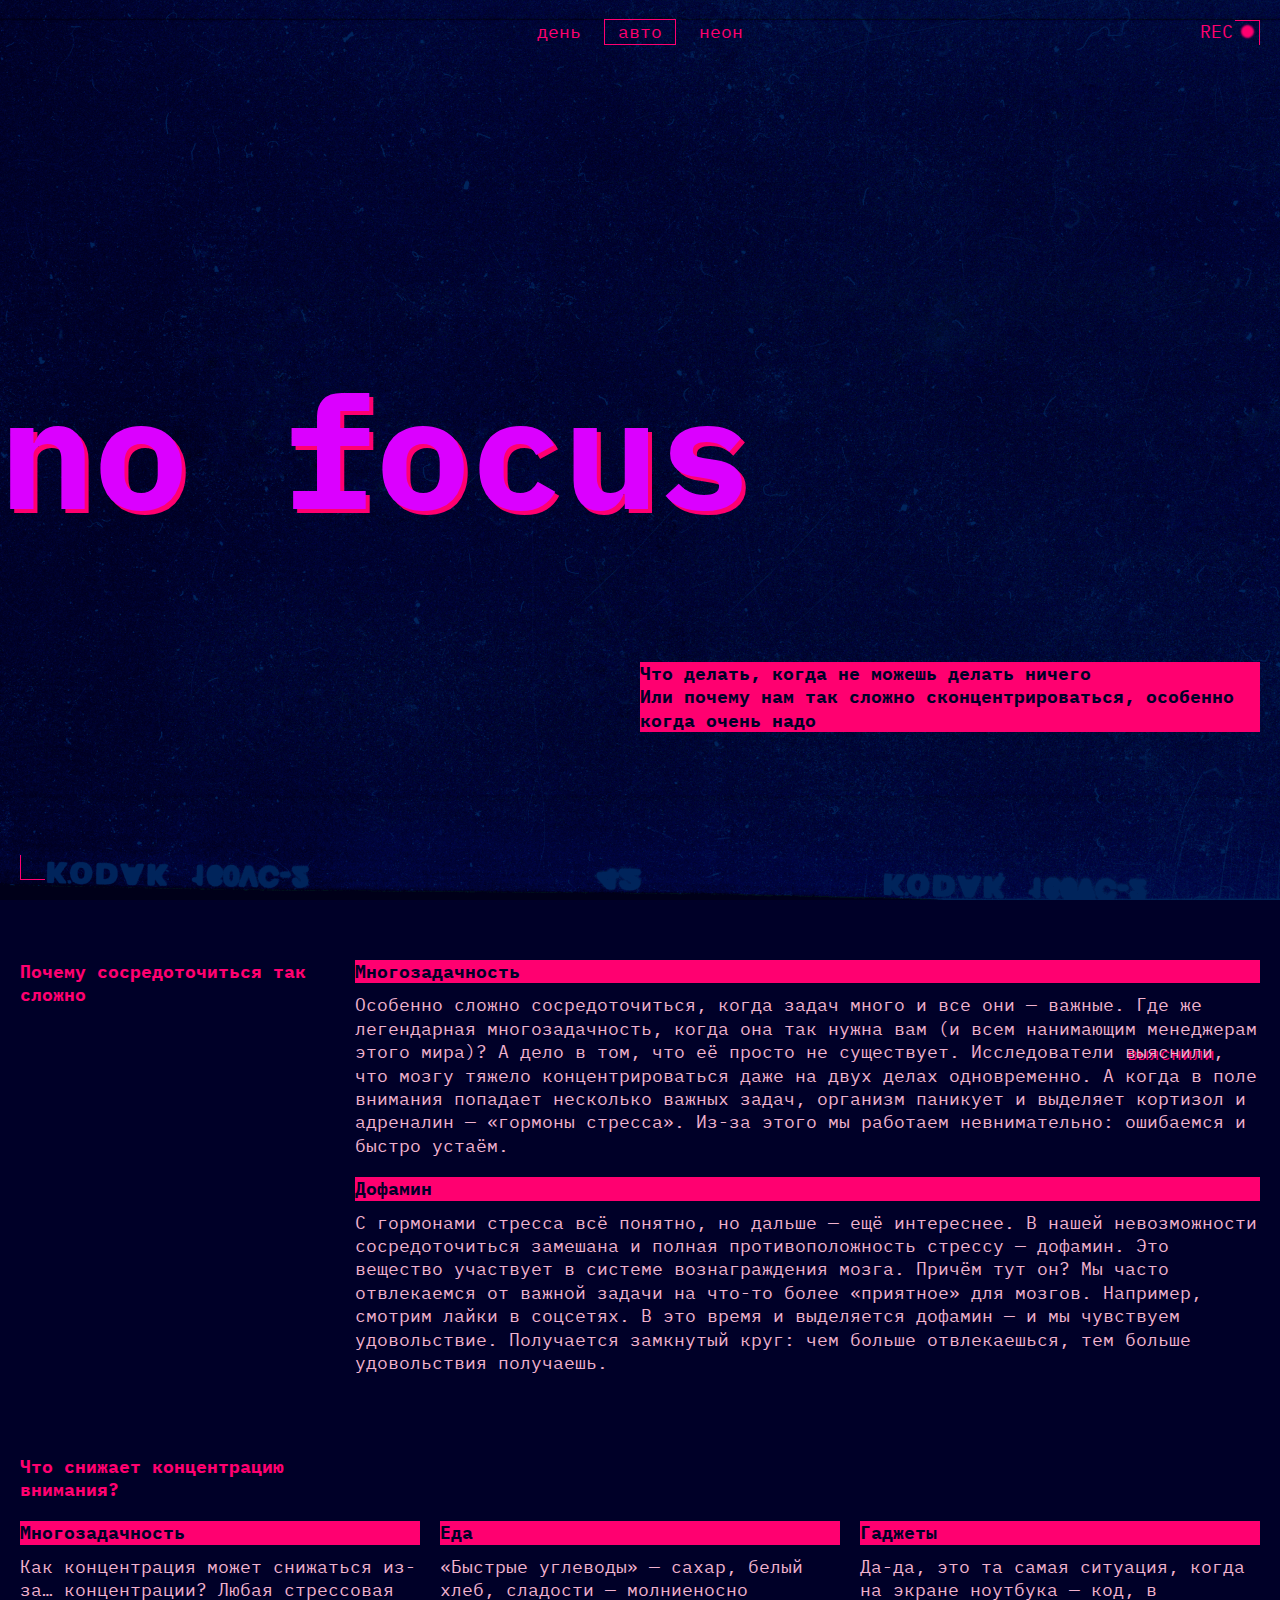
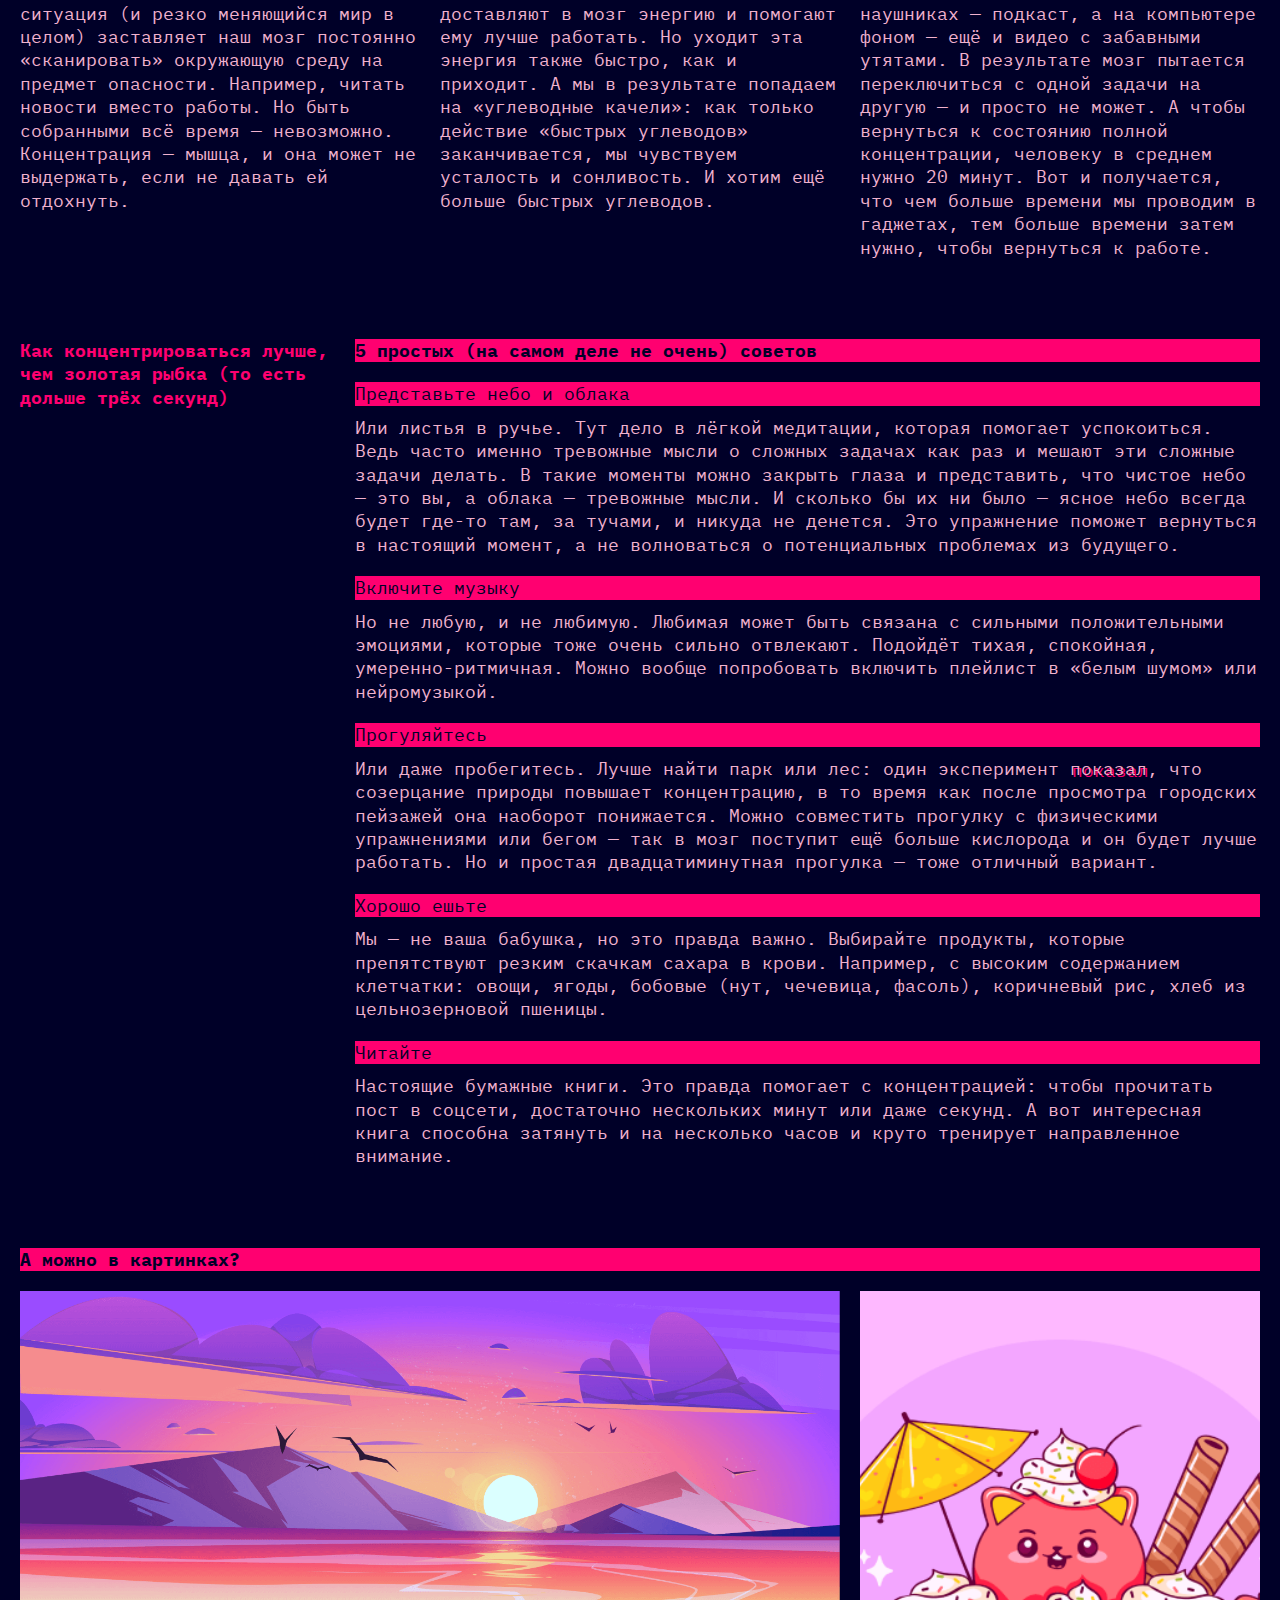
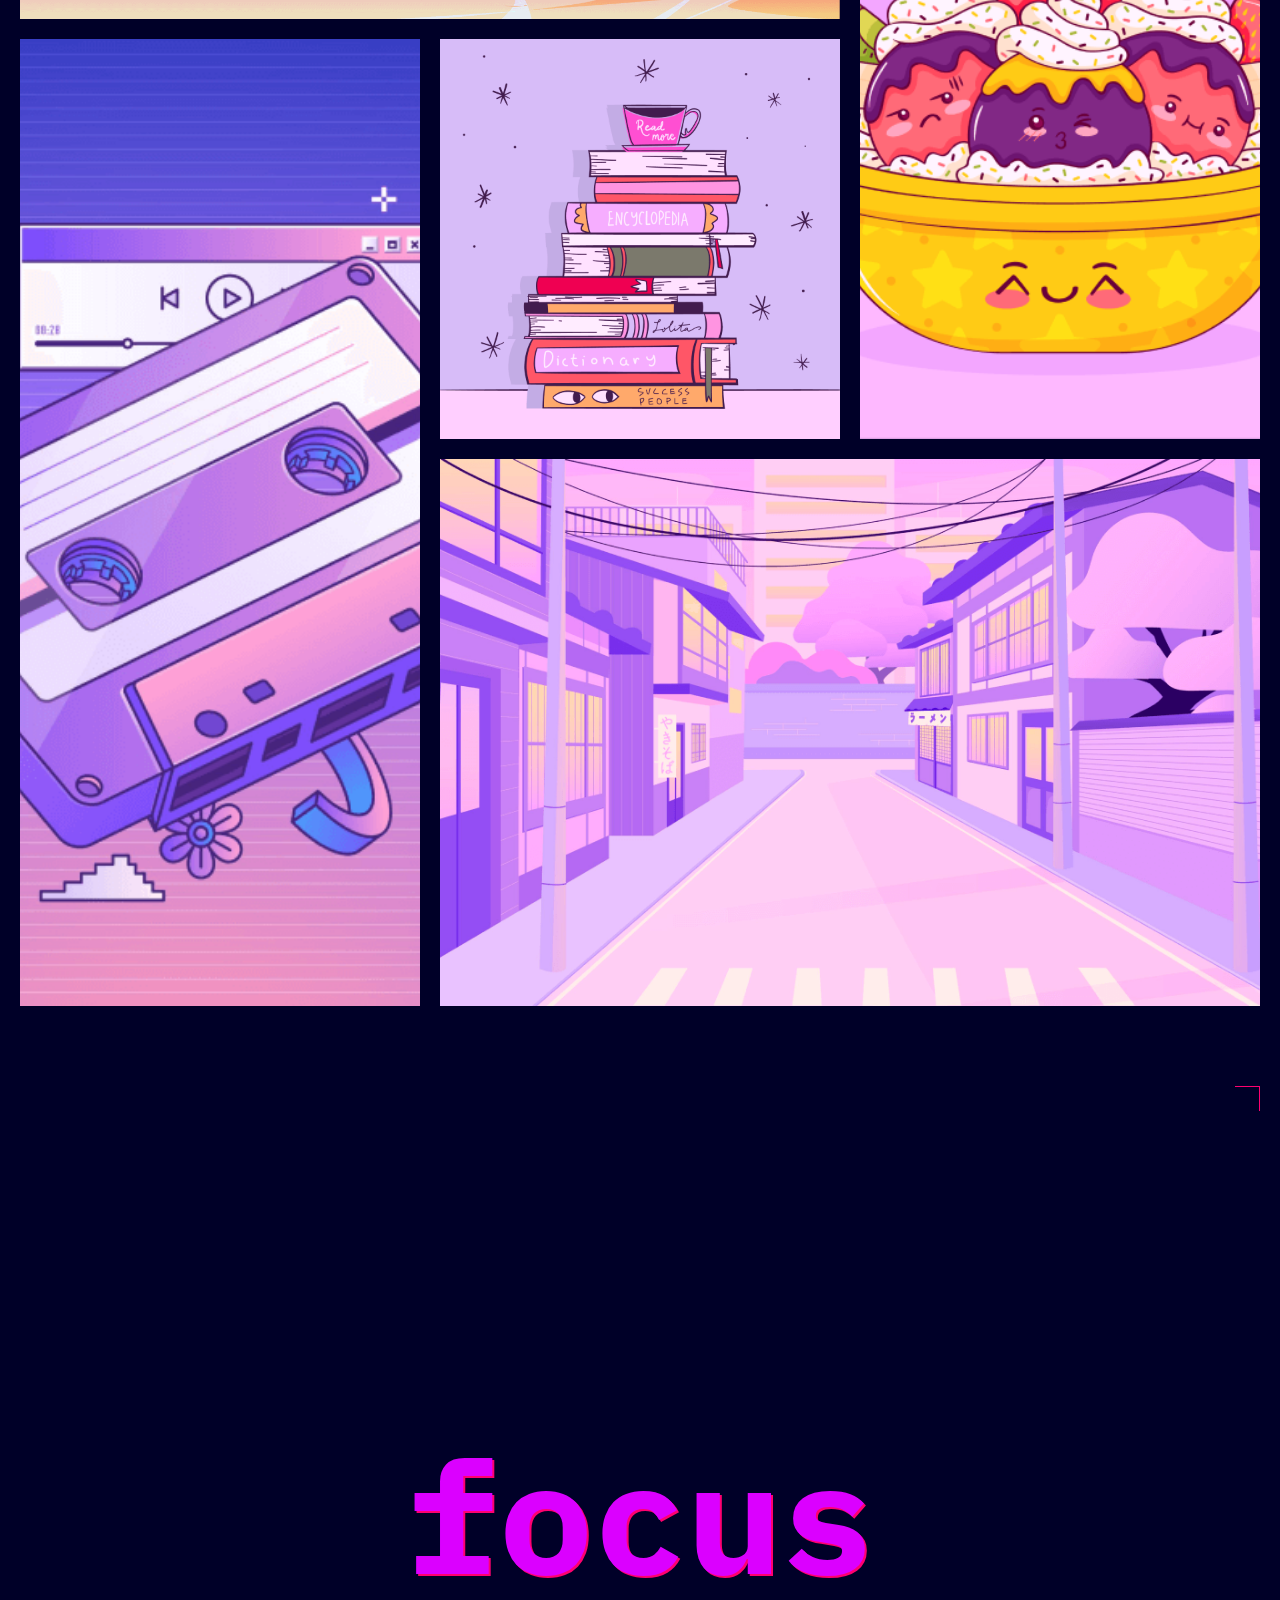
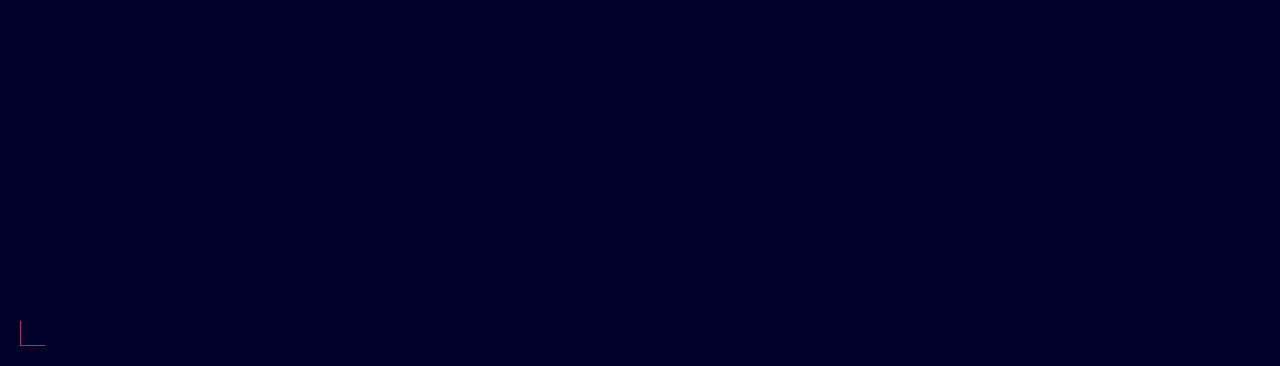
<file: index.html>
<!DOCTYPE html>
<html lang="ru">
  <head>
    <meta charset="UTF-8" />
    <meta http-equiv="X-UA-Compatible" content="IE=edge" />
    <meta name="viewport" content="width=device-width, initial-scale=1.0" />
    <link rel="stylesheet" href="./fonts/fonts.css" />
    <link rel="stylesheet" href="./styles/globals.css" />
    <link rel="stylesheet" href="./styles/variables.css" />
    <link rel="stylesheet" href="./styles/style.css" />
    <link rel="stylesheet" href="./styles/dark.css" />
    <link rel="stylesheet" href="./styles/light.css" />
    <title>Сложно сосредоточиться</title>
    <link rel="icon" href="./images/favicon.ico" sizes="any" />
    <link rel="icon" href="./images/favicon.svg" type="image/svg+xml" />
    <link rel="apple-touch-icon" href="./images/mobile-icon.png" />
    <meta name="color-scheme" content="dark light" />
  </head>
  <body class="page">
    <header class="header decorated-zone">
      <nav class="header__theme-menu">
        <ul class="header__theme-menu-list">
          <li class="header__theme-menu-item">
            <button
              class="header__theme-menu-button header__theme-menu-button_type_light"
            >
              День
            </button>
          </li>
          <li class="header__theme-menu-item">
            <button
              class="header__theme-menu-button header__theme-menu-button_active header__theme-menu-button_type_auto"
              disabled
            >
              Авто
            </button>
          </li>
          <li class="header__theme-menu-item">
            <button
              class="header__theme-menu-button header__theme-menu-button_type_dark"
            >
              Неон
            </button>
          </li>
        </ul>
      </nav>
      <span aria-hidden="true" class="decorative__element"></span>
      <h1 class="header-title">no focus</h1>
      <div class="container__header-text">
        <p class="container__header-p title-decor">
          Что делать, когда не можешь делать ничего<br />
          Или почему нам так сложно сконцентрироваться, особенно когда очень
          надо
        </p>
      </div>
    </header>
    <main class="main">
      <section class="introduction_theme_list theme_list">
        <h2 class="section-title">Почему сосредоточиться так сложно</h2>
        <div class="theme-text">
          <article class="text-block">
            <h3 class="title-decor">Многозадачность</h3>
            <p class="content">
              Особенно сложно сосредоточиться, когда задач много и все они —
              важные. Где же легендарная многозадачность, когда она так нужна
              вам (и всем нанимающим менеджерам этого мира)? А дело в том, что
              её просто не существует. Исследователи
              <a href="#" class="content-link">выяснили</a>, что мозгу тяжело
              концентрироваться даже на двух делах одновременно. А когда в поле
              внимания попадает несколько важных задач, организм паникует и
              выделяет кортизол и адреналин — «гормоны стресса». Из-за этого мы
              работаем невнимательно: ошибаемся и быстро устаём.
            </p>
          </article>
          <article class="text-block">
            <h3 class="title-decor">Дофамин</h3>
            <p class="content">
              С гормонами стресса всё понятно, но дальше — ещё интереснее. В
              нашей невозможности сосредоточиться замешана и полная
              противоположность стрессу — дофамин. Это вещество участвует в
              системе вознаграждения мозга. Причём тут он? Мы часто отвлекаемся
              от важной задачи на что-то более «приятное» для мозгов. Например,
              смотрим лайки в соцсетях. В это время и выделяется дофамин — и мы
              чувствуем удовольствие. Получается замкнутый круг: чем больше
              отвлекаешься, тем больше удовольствия получаешь.
            </p>
          </article>
        </div>
      </section>
      <section class="causes_theme_list theme_list">
        <h2 class="section-title">Что снижает концентрацию внимания?</h2>
        <div class="section-theme_text">
          <article class="text-block">
            <h3 class="title-decor">Многозадачность</h3>
            <p class="content">
              Как концентрация может снижаться из-за… концентрации? Любая
              стрессовая ситуация (и резко меняющийся мир в целом) заставляет
              наш мозг постоянно «сканировать» окружающую среду на предмет
              опасности. Например, читать новости вместо работы. Но быть
              собранными всё время — невозможно. Концентрация — мышца, и она
              может не выдержать, если не давать ей отдохнуть.
            </p>
          </article>

          <article class="text-block">
            <h3 class="title-decor">Еда</h3>
            <p class="content">
              «Быстрые углеводы» — сахар, белый хлеб, сладости — молниеносно
              доставляют в мозг энергию и помогают ему лучше работать. Но уходит
              эта энергия также быстро, как и приходит. А мы в результате
              попадаем на «углеводные качели»: как только действие «быстрых
              углеводов» заканчивается, мы чувствуем усталость и сонливость. И
              хотим ещё больше быстрых углеводов.
            </p>
          </article>
          <article class="text-block">
            <h3 class="title-decor">Гаджеты</h3>
            <p class="content">
              Да-да, это та самая ситуация, когда на экране ноутбука — код, в
              наушниках — подкаст, а на компьютере фоном — ещё и видео с
              забавными утятами. В результате мозг пытается переключиться с
              одной задачи на другую — и просто не может. А чтобы вернуться к
              состоянию полной концентрации, человеку в среднем нужно 20 минут.
              Вот и получается, что чем больше времени мы проводим в гаджетах,
              тем больше времени затем нужно, чтобы вернуться к работе.
            </p>
          </article>
        </div>
      </section>
      <section class="conclusion_theme_list theme_list">
        <h2 class="section-title">
          Как концентрироваться лучше, чем золотая рыбка (то есть дольше трёх
          секунд)
        </h2>
        <div class="theme-text">
          <h3 class="title-decor">
            5 простых (на самом деле не очень) советов
          </h3>
          <article class="text-block">
            <h4 class="title-decor subtopic">Представьте небо и облака</h4>
            <p class="content">
              Или листья в ручье. Тут дело в лёгкой медитации, которая помогает
              успокоиться. Ведь часто именно тревожные мысли о сложных задачах
              как раз и мешают эти сложные задачи делать. В такие моменты можно
              закрыть глаза и представить, что чистое небо — это вы, а облака —
              тревожные мысли. И сколько бы их ни было — ясное небо всегда будет
              где-то там, за тучами, и никуда не денется. Это упражнение поможет
              вернуться в настоящий момент, а не волноваться о потенциальных
              проблемах из будущего.
            </p>
          </article>

          <article class="text-block">
            <h4 class="title-decor subtopic">Включите музыку</h4>
            <p class="content">
              Но не любую, и не любимую. Любимая может быть связана с сильными
              положительными эмоциями, которые тоже очень сильно отвлекают.
              Подойдёт тихая, спокойная, умеренно-ритмичная. Можно вообще
              попробовать включить плейлист в «белым шумом» или нейромузыкой.
            </p>
          </article>

          <article class="text-block">
            <h4 class="title-decor subtopic">Прогуляйтесь</h4>
            <p class="content">
              Или даже пробегитесь. Лучше найти парк или лес: один эксперимент
              <a href="#" class="content-link">показал</a>, что созерцание
              природы повышает концентрацию, в то время как после просмотра
              городских пейзажей она наоборот понижается. Можно совместить
              прогулку с физическими упражнениями или бегом — так в мозг
              поступит ещё больше кислорода и он будет лучше работать. Но и
              простая двадцатиминутная прогулка — тоже отличный вариант.
            </p>
          </article>
          <article class="text-block">
            <h4 class="title-decor subtopic">Хорошо ешьте</h4>
            <p class="content">
              Мы — не ваша бабушка, но это правда важно. Выбирайте продукты,
              которые препятствуют резким скачкам сахара в крови. Например, с
              высоким содержанием клетчатки: овощи, ягоды, бобовые (нут,
              чечевица, фасоль), коричневый рис, хлеб из цельнозерновой пшеницы.
            </p>
          </article>
          <article class="text-block">
            <h4 class="title-decor subtopic">Читайте</h4>
            <p class="content">
              Настоящие бумажные книги. Это правда помогает с концентрацией:
              чтобы прочитать пост в соцсети, достаточно нескольких минут или
              даже секунд. А вот интересная книга способна затянуть и на
              несколько часов и круто тренирует направленное внимание.
            </p>
          </article>
        </div>
      </section>
      <section class="section-gallery theme_list">
        <h2 class="title-decor title-decor-gallery">А можно в картинках?</h2>
        <img
          class="picture-decor"
          src="./images/sunset.png"
          alt="На фотографии видны горы и закат"
          loading="lazy"
        />
        <img
          class="picture-decor"
          src="./images/ice-cream.png"
          alt="Мороженное"
          loading="lazy"
        />
        <img
          class="picture-decor"
          src="./images/tape.png"
          alt="Аудиокассета"
          loading="lazy"
        />
        <img
          class="picture-decor"
          src="./images/books.png"
          alt="Стопка книг"
          loading="lazy"
        />
        <img
          class="picture-decor"
          src="./images/street.png"
          alt="Улица"
          loading="lazy"
        />
      </section>
    </main>
    <footer class="footer decorated-zone">
      <h2 class="footer-title">focus</h2>
    </footer>
    <script src="./scripts/script.js"></script>
  </body>
</html>
</file>
<file: fonts/fonts.css>
@font-face {
  font-family: 'IBM Plex mono';
  src: url(./IBMPlexMono-Regular.woff) format('woff');
  font-weight: normal;
  font-display: swap;
}

@font-face {
  font-family: 'IBM Plex mono';
  src: url(./IBMPlexMono-Bold.woff) format('woff');
  font-weight: bold;
  font-display: swap;
}
</file>
<file: styles/globals.css>
/* Глобальные стили для проекта, их можно дополнять и менять по желанию */

*,
*::before,
*::after {
  box-sizing: border-box;
}

body {
  min-inline-size: 375px;
  max-inline-size: 1440px;
  margin: 0 auto;
}

h1,
h2,
h3,
h4,
h5,
h6,
p {
  margin: 0;
}

ul {
  margin: 0;
  padding: 0;
  list-style: none;
}

picture {
  margin: 0;
  padding: 0;
}

button,
a {
  color: currentColor;
  font-family: inherit;
  cursor: pointer;
  font-size: inherit;
  line-height: inherit;
}

/* .main-content {
  display: grid;
  gap: 20px;
  margin-block-start: 20px;

  grid-template-areas:
    "sunset sunset icecream"
    "tape book icecream"
    "tape street street";
}

.gallery_img {
  width: 100%;
  height: 100%;
  object-fit: cover;
}

.img-sunset {
  grid-area: sunset;
}

.img-icecream {
  grid-area: icecream;
}

.img-book {
  grid-area: book;
}

.img-tape {
  grid-area: tape;
}

.img-street {
  grid-area: street;
} */
</file>
<file: styles/variables.css>
/*
  Переменные для вашего проекта
  и их переопределение под различные устройства
*/
.page {
  --menu-color: rgb(255, 0, 112);
  --theme-border: rgb(255, 0, 112);
  --header-title-color: rgb(219, 0, 255);
  --cover-image: url(../images/cover-image-dark.png);
  --main-background: rgb(0, 0, 40);
  --text-color: rgb(241, 178, 206);
  --decorative-element-display: flex;
  --title-shadow: rgb(255, 0, 112);
  --subtitle-color: rgb(0, 0, 40);
  --title-shadow-hover: rgba(255, 0, 112, 0.4);
}
</file>
<file: styles/style.css>
.page {
  font-family: "IBM Plex mono", Arial, Helvetica, sans-serif;
  background-image: var(--cover-image);
  background-attachment: fixed;
  background-size: cover;
  background-position: center;
  background-color: var(--main-background);
  color: var(--text-color);
  font-size: 18px;
  font-weight: 400;
  line-height: 130%;
  text-align: left;
}

.header {
  display: grid;
  min-height: 668px;
  padding: 20px;
  height: 100vh;
  grid-template-rows: 1fr min-content 1fr;
}

.header__theme-menu-list {
  display: flex;
  justify-content: center;
  gap: 11px;
}

.header__theme-menu-button:focus-visible {
  border-bottom: 1px solid var(--menu-color);
  outline: 0;
  outline-offset: -1px;
}

.header__theme-menu-button:focus {
  outline: 0;
}

.header__theme-menu-button_active {
  pointer-events: none;
  outline: 1px solid var(--menu-color);
  outline-offset: 0;
}

.header__theme-menu-item {
  list-style-type: none;
}

.header__theme-menu-button {
  padding: 3px 13px;
  color: var(--menu-color);
  background-color: transparent;
  border: 0;
  text-transform: lowercase;
  line-height: 18px;
}

.header__theme-menu-button:hover {
  outline: 1px solid var(--title-shadow-hover);
  outline-offset: -1px;
}

.header-title {
  color: var(--header-title-color);
  text-shadow: 4px 4px var(--title-shadow);
  font-size: clamp(7.5rem, 0.5625rem + 14.4531vw, 9.8125rem);
  font-weight: 700;
  line-height: 82.5%;
  margin-left: -20px;
}

.container__header-p {
  grid-column-start: 2;
  font-weight: 700;
}

.container__header-text {
  display: grid;
  align-items: center;
  grid-template-columns: 1fr 1fr;
}

.decorative__element {
  display: var(--decorative-element-display);
  align-items: center;
  position: absolute;
  z-index: -1;
  top: 20px;
  right: 28px;
  gap: 10px;
}

.decorative__element::before {
  content: "rec";
  text-transform: uppercase;
  color: var(--theme-border);
  display: inline-block;
}

.decorative__element::after {
  content: "";
  display: inline-block;
  border-radius: 50%;
  box-shadow: 0 0 2px 2px var(--theme-border);
  background: var(--theme-border);
  inline-size: 9px;
  block-size: 9px;
}

.main {
  margin: 60px 20px 0 20px;
  display: flex;
  gap: 80px;
  flex-direction: column;
}

.introduction_theme_list {
  display: grid;
  gap: 20px;
  grid-template-columns: min-content 1fr;
}

.section-title {
  color: var(--menu-color);
  width: 315px;
  font-size: inherit;
}

.title-decor {
  background: var(--theme-border);
  color: var(--subtitle-color);
  font-size: inherit;
}

.subtitle {
  font-size: inherit;
}

.content {
  margin-block-start: 10px;
}

.content-link {
  text-decoration: none;
  text-shadow: 2px 2px var(--theme-border);
}

.content-link:hover {
  border-bottom: 1px solid var(--text-color);
}

.content-link:focus-visible {
  outline: 1px solid var(--text-color);
  outline-offset: -1px;
}

.content-link:focus {
  outline: 0;
}

.section-theme_text {
  display: grid;
  margin-block-start: 20px;
  gap: 20px;
  grid-template-columns: 1fr 1fr 1fr;
}

.conclusion_theme_list {
  display: grid;
  grid-template-columns: min-content 1fr;
  gap: 20px;
}

.theme-text {
  display: flex;
  flex-direction: column;
  gap: 20px;
}

.subtopic {
  font-weight: 400;
}

.section-gallery {
  display: grid;
  grid-template-areas:
    "title title title"
    "sunset sunset icecream"
    "tape book icecream"
    "tape street street";
  gap: 20px;
}

.section-gallery .title-decor-gallery {
  grid-area: title;
}

.section-gallery .picture-decor {
  object-fit: cover;
  inline-size: 100%;
  block-size: 100%;
}

.section-gallery .picture-decor:nth-child(2) {
  grid-area: sunset;
}

.section-gallery .picture-decor:nth-child(3) {
  grid-area: icecream;
}

.section-gallery .picture-decor:nth-child(4) {
  grid-area: tape;
}

.section-gallery .picture-decor:nth-child(5) {
  grid-area: book;
}

.section-gallery .picture-decor:nth-child(6) {
  grid-area: street;
}

.footer {
  display: flex;
  min-height: 668px;
  justify-content: center;
  align-items: center;
  height: 100vh;
  margin-top: 60px;
}

.footer-title {
  color: var(--header-title-color);
  text-shadow: 2px 2px var(--title-shadow);
  font-size: clamp(7.5rem, 0.5625rem + 14.4531vw, 9.8125rem);
  font-weight: 700;
  line-height: 82.5%;
}

.decorated-zone {
  position: relative;
}

.decorated-zone::before {
  content: "";
  position: absolute;
  z-index: 0;
  height: 25px;
  width: 25px;
  border: 1px solid var(--menu-color);
  border-width: 1px 1px 0 0;
  top: 20px;
  right: 20px;
}

.decorated-zone::after {
  content: "";
  position: absolute;
  z-index: 0;
  height: 25px;
  width: 25px;
  border-width: 0 0 1px 1px;
  left: 20px;
  bottom: 20px;
  border-inline-start: 1px solid var(--menu-color);
  border-block-end: 1px solid var(--menu-color);
}

@media (max-width: 1023px) {
  .header__theme-menu {
    display: grid;
  }
  .header__theme-menu-list {
    justify-content: end;
    align-self: center;
    display: grid;
    gap: 13px;
  }

  .section-theme_text {
    display: flex;
    flex-direction: column;
  }

  .section-title {
    width: 236px;
  }
}

@media (max-width: 767px) {
  .header-title,
  .footer-title {
    margin-left: 0;
    font-size: clamp(7.25rem, 7.0115rem + 1.0178vw, 7.5rem);
  }

  .footer {
    margin-block-start: 40px;
  }

  .container__header-text {
    display: flex;
  }

  .header {
    padding: 10px;
  }

  .container__header-p {
    margin: 0;
  }

  .decorative__element {
    top: 10px;
    right: 20px;
  }

  .introduction_theme_list {
    grid-template-rows: min-content 1fr;
    grid-template-columns: 1fr;
  }

  .section-title {
    width: 346px;
  }

  .main {
    margin: 40px 10px 0 10px;
    gap: 50px;
  }

  .conclusion_theme_list {
    grid-template-columns: 1fr;
  }

  .section-gallery {
    grid-template-areas:
      "title"
      "sunset"
      "icecream"
      "tape"
      "book"
      "street";
    gap: 10px;
  }

  .decorated-zone::before {
    right: 10px;
    top: 10px;
  }

  .decorated-zone::after {
    left: 10px;
    bottom: 10px;
  }
}
</file>
<file: styles/dark.css>
.page.theme_dark {
  --menu-color: rgb(255, 0, 112);
  --theme-border: rgb(255, 0, 112);
  --header-title-color: rgb(219, 0, 255);
  --cover-image: url(../images/cover-image-dark.png);
  --main-background: rgb(0, 0, 40);
  --text-color: rgb(241, 178, 206);
  --decorative-element-display: flex;
  --title-shadow: rgb(255, 0, 112);
  --subtitle-color: rgb(0, 0, 40);
  --title-shadow-hover: rgba(255, 0, 112, 0.4);
}
</file>
<file: styles/light.css>
/*
  Специально для светлой темы при наличии класса.
  Здесь окажутся стили, которые нужно переопределить принудительно,
  переключая тему
*/

.page.theme_light {
  --menu-color: rgb(53, 52, 48);
  --cover-image: url(../images/cover-image-light.png);
  --theme-border: rgb(255, 141, 203);
  --header-title-color: rgb(255, 194, 230);
  --main-background: rgb(255, 241, 247);
  --text-color: rgb(53, 52, 48);
  --decorative-element-display: none;
  --subtitle-color: rgb(53, 52, 48);
  --title-shadow-hover: rgba(50, 49, 45, 0.4);
  --title-shadow: rgb(255, 0, 112);
}

@media (prefers-color-scheme: light) {
  .page.theme_auto {
    --menu-color: rgb(53, 52, 48);
    --cover-image: url(../images/cover-image-light.png);
    --theme-border: rgb(255, 141, 203);
    --header-title-color: rgb(255, 194, 230);
    --main-background: rgb(255, 241, 247);
    --text-color: rgb(53, 52, 48);
    --decorative-element-display: none;
    --subtitle-color: rgb(53, 52, 48);
    --title-shadow-hover: rgba(50, 49, 45, 0.4);
    --title-shadow: rgb(255, 0, 112);
  }
  @media (max-width: 1023px) {
    .page.theme_auto {
      --title-shadow: rgb(255, 141, 203);
    }
  }
}

@media (max-width: 1023px) {
  .page.theme_light {
    --title-shadow: rgb(255, 141, 203);
  }
}
</file>
